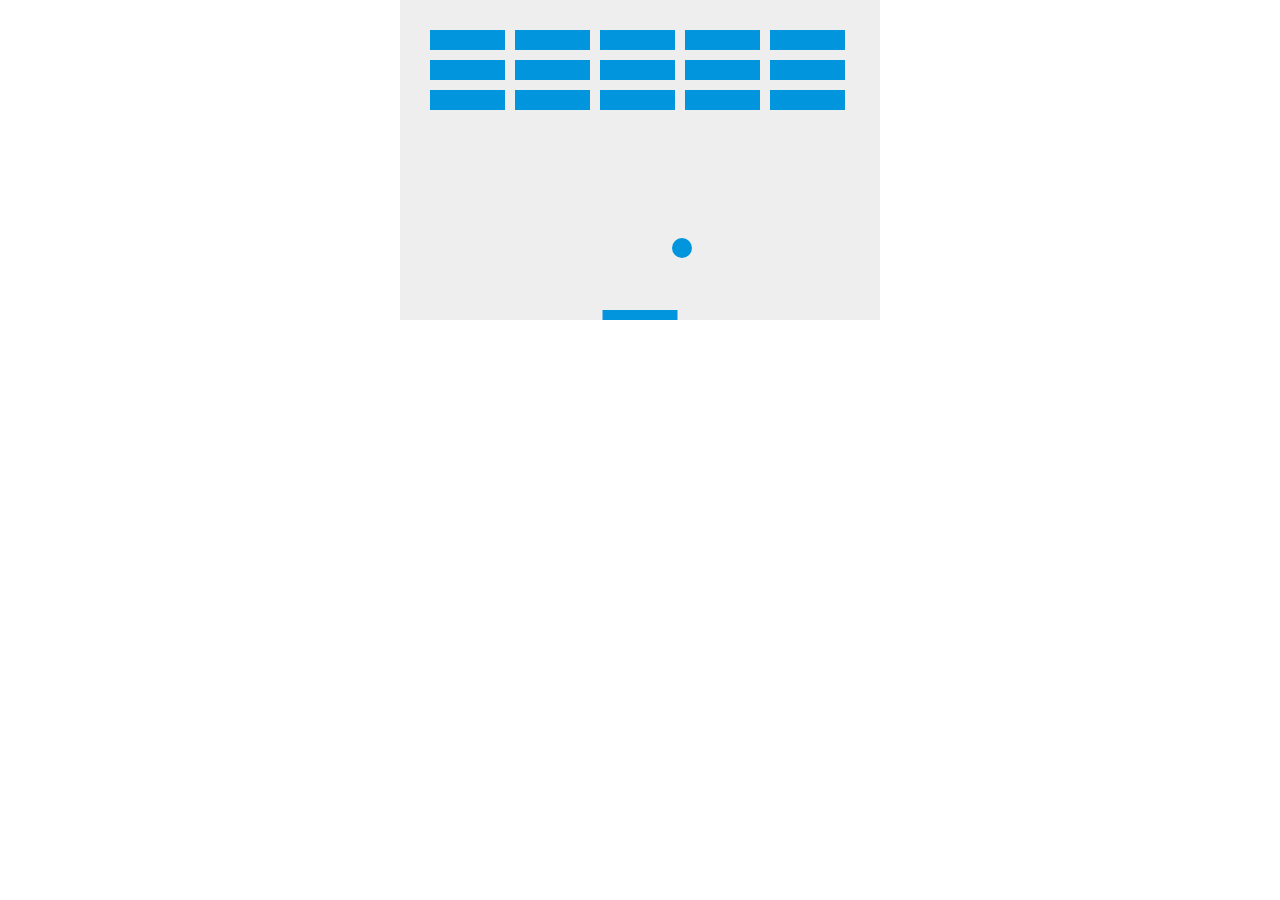
<file: site/index.html>
<!DOCTYPE html>
<html>
<head>
    <meta charset="utf-8" />
    <title>Gamedev Canvas Workshop</title>
    <style>
    	* { padding: 0; margin: 0; }
    	canvas { background: #eee; display: block; margin: 0 auto; }
    </style>
</head>
<body>

<canvas id="myCanvas" width="480" height="320"></canvas>

<script src="Scripts/game.js" ></script>

</body>
</html>
</file>
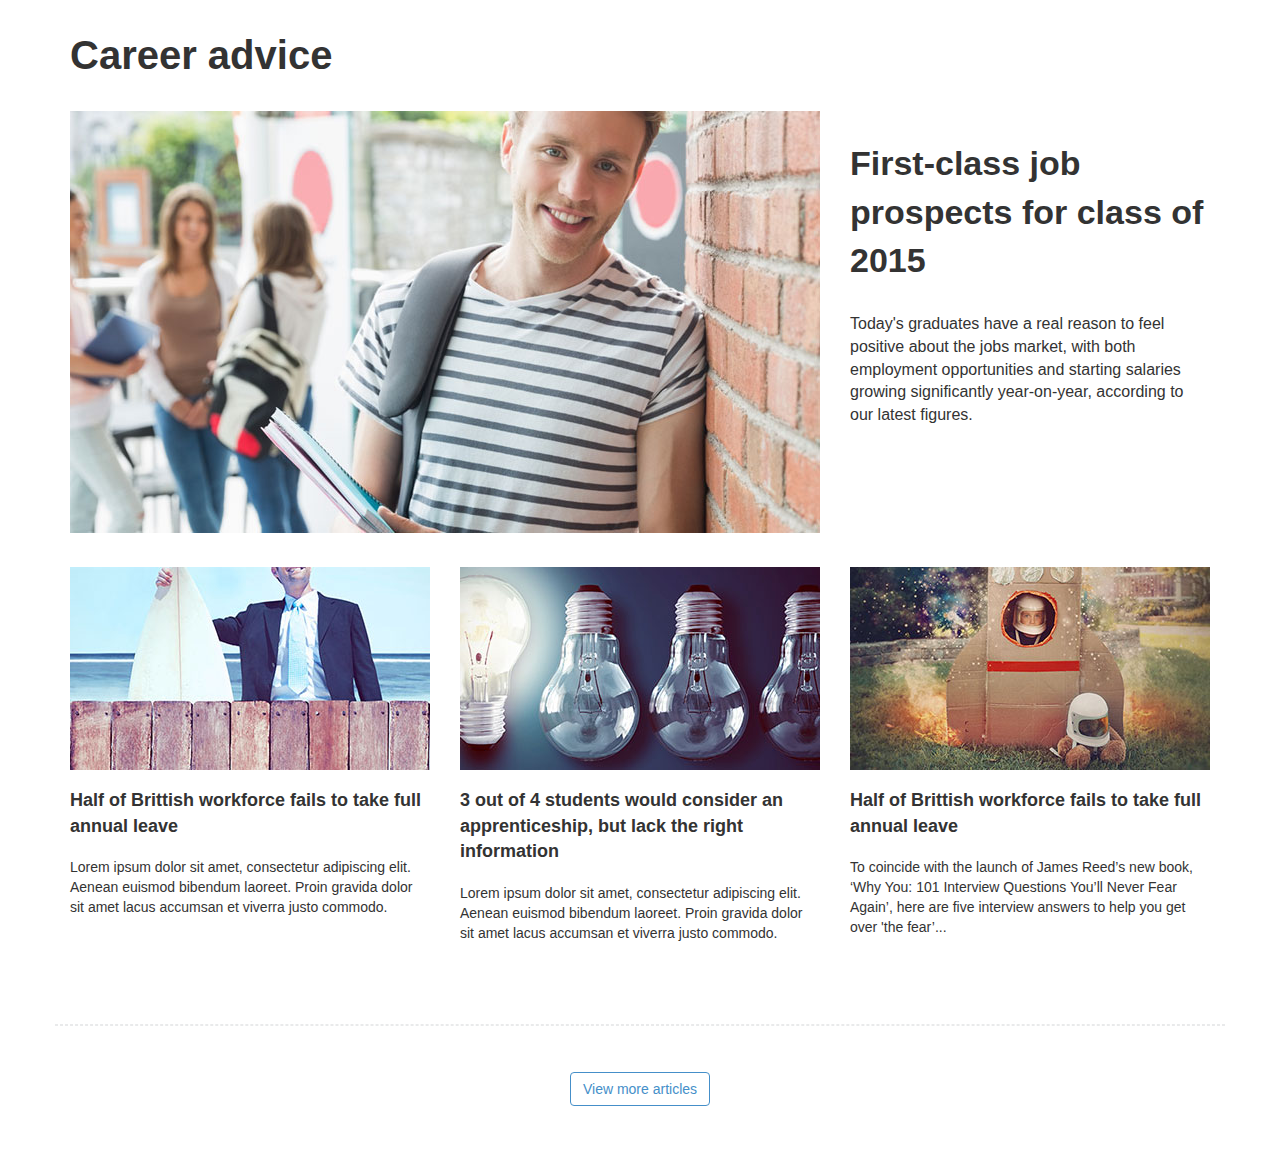
<file: Test Solution/index.html>
<!DOCTYPE html>
<html lang="en">
<head>
    <meta name="viewport" content="width=device-width, initial-scale=1">
    <link href='https://fonts.googleapis.com/css?family=Open+Sans:400,300,300italic,400italic,600,600italic,700,700italic,800,800italic' rel='stylesheet' type='text/css'>
    <link rel="stylesheet" type="text/css" href="styles/style.css">
    <link rel="stylesheet" type="text/css" href="styles/bootstrap.css">
    <script src="scripts/script.js"></script>
</head>
<body>
    <div class="container">
        <h1>Career advice</h1>
        <div class="row">
            <div class="col-xs-12 col-md-8 col-sm-12 col-lg-8">
                <img src="images/01.jpg" >
            </div>
            <div class="col-xs-12 col-md-4 col-sm-12 col-lg-4">
                <h2>First-class job prospects for class of 2015</h2>
                <p class="hero-paragraph">Today&#39;s graduates have a real reason to feel positive about the jobs market, with both employment opportunities and starting salaries growing significantly year-on-year, according to our latest figures.<p>
            </div>
        </div>   
    </div>
    <div class="container">
        <div class="row">
            <div class="col-xs-12 col-sm-6 col-md-4 col-lg-4">
                <img src="images/02.jpg" >
                <h3>Half of Brittish workforce fails to take full annual leave</h3>
                <p>Lorem ipsum dolor sit amet, consectetur adipiscing elit. Aenean euismod bibendum laoreet. Proin gravida dolor sit amet lacus accumsan et viverra justo commodo. </p>
            </div>

            <div class="col-xs-12 col-sm-6 col-md-4 col-lg-4">
                <img src="images/03.jpg" >
                <h3>3 out of 4 students would consider an apprenticeship, but lack the right information</h3>
                <p>Lorem ipsum dolor sit amet, consectetur adipiscing elit. Aenean euismod bibendum laoreet. Proin gravida dolor sit amet lacus accumsan et viverra justo commodo. </p>
            </div>
            <div class="col-xs-12 col-sm-6 col-md-4 col-lg-4">
                <img src="images/04.jpg" >
                <h3>Half of Brittish workforce fails to take full annual leave</h3>
                <p>To coincide with the launch of James Reed&#146;s new book, &#145;Why You: 101 Interview Questions You&#146;ll Never Fear Again&#146;, here are five interview answers to help you get over &#39;the fear&#146;...</p>
            </div>
            <div id="hidden-articles">
                <div class="col-xs-12 col-sm-6 col-md-4 col-lg-4">
                    <img src="images/05.jpg" >
                    <h3>Start ups: What you need to know</h3>
                    <p>Proin gravida dolor sit amet lacus accumsan et viverra justo commodo.</p>
                </div>
                <div class="col-xs-12 col-sm-6 col-md-4 col-lg-4">
                    <img src="images/06.jpg" >
                    <h3>Women Engineers: Salary expectations improve despite being outnumbered nine to one</h3>
                    <p>Lorem ipsum dolor sit amet, consectetur adipiscing elit. Aenean euismod bibendum laoreet. Proin gravida dolor sit amet lacus accumsan et viverra justo commodo.</p>
                </div>
                <div class="col-xs-12 col-sm-6 col-md-4 col-lg-4">
                    <img src="images/07.jpg" >
                    <h3>Discover - Top tips for graduate jobseekers</h3>
                    <p>Lorem ipsum dolor sit amet, consectetur adipiscing elit. Aenean euismod bibendum laoreet. Proin gravida dolor sit amet lacus accumsan et viverra justo commodo.</p>
                </div>
            </div>
        </div>
    </div>
    <div class="container">
        <div class="row hr">
        </div>
        <div class="row">
            <button type="button" class="button unclicked-button center-block" onclick="showArticles()" id="article-button">View more articles</button>
        </div>
    </div>
</body>

</html>
</file>
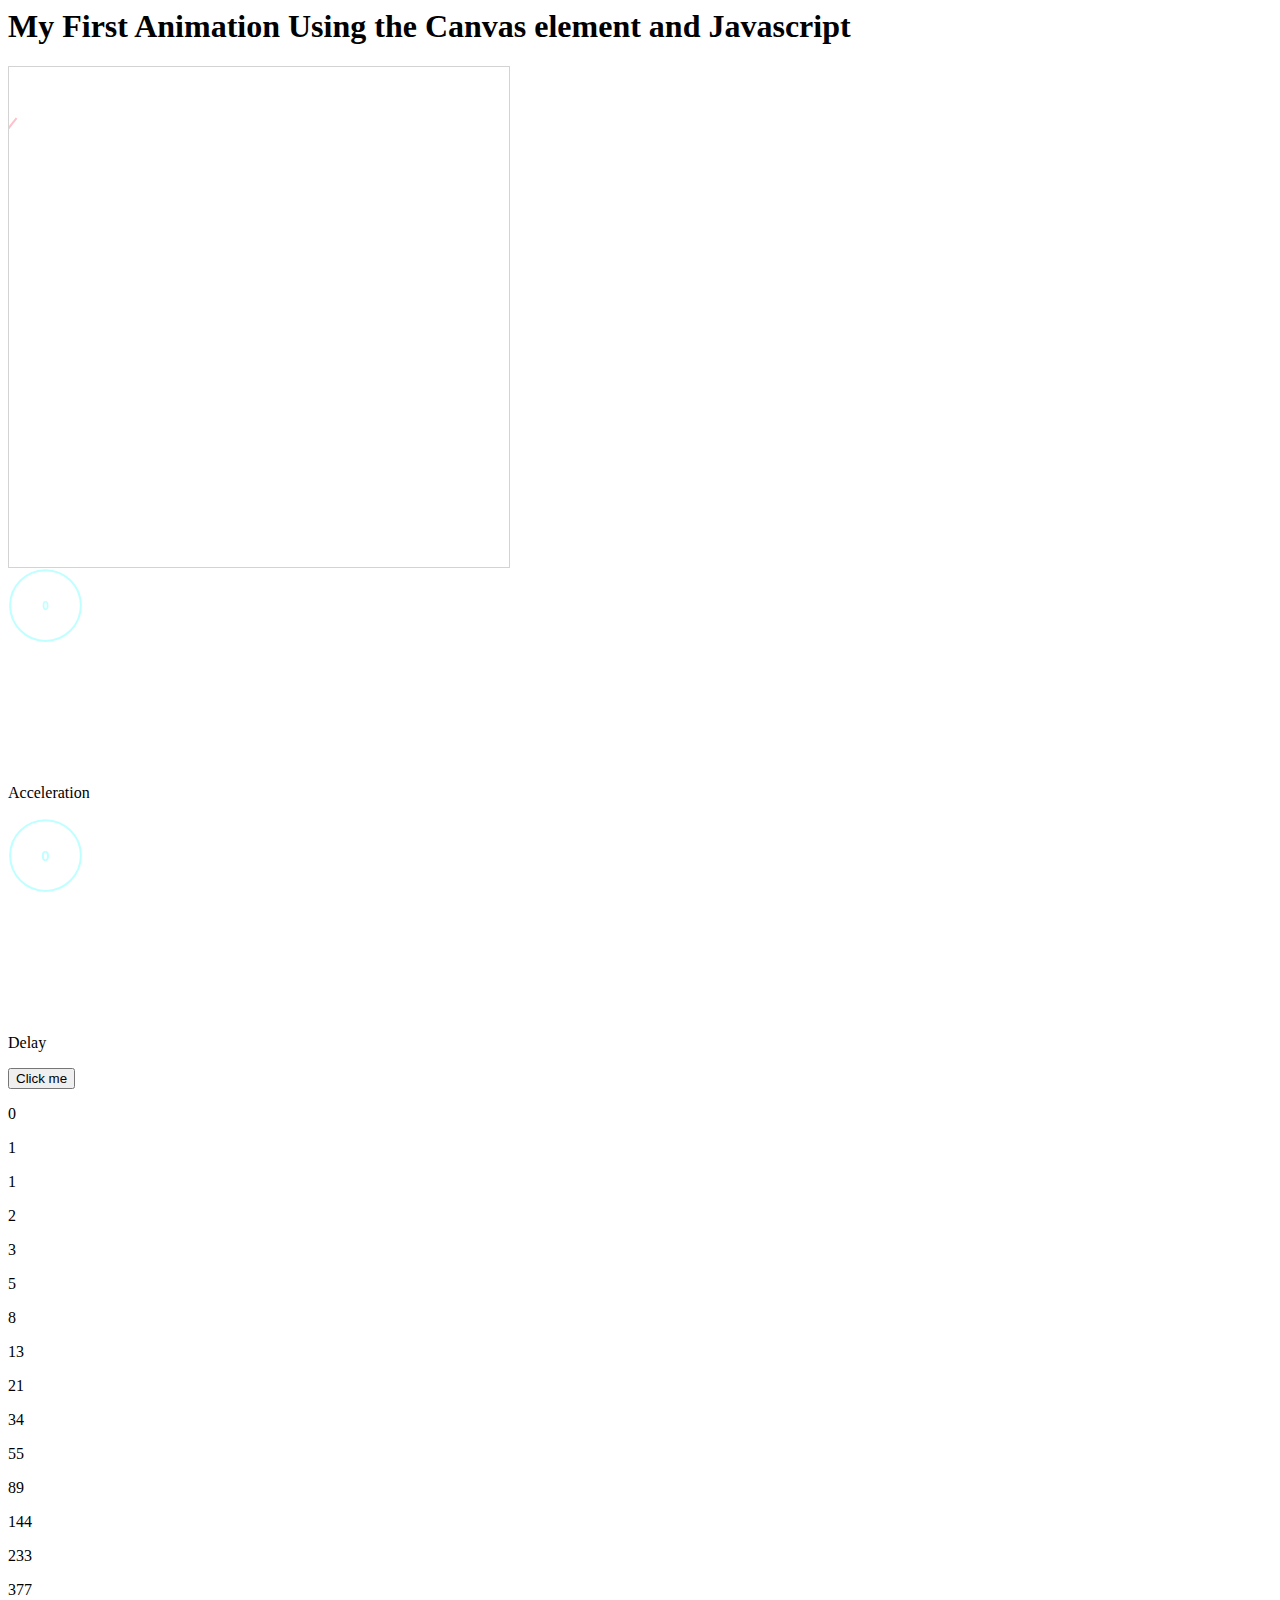
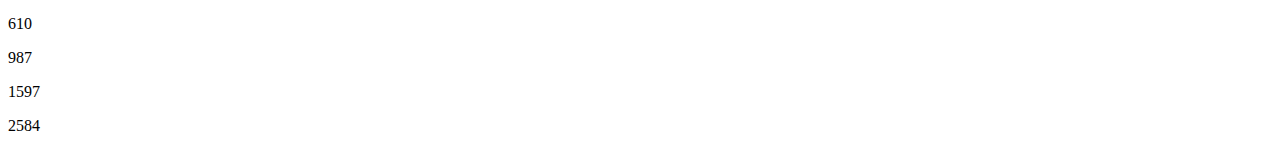
<file: site/circle-animation.html>
<html>
    <head>
        <script src="http://ajax.googleapis.com/ajax/libs/jquery/1.9.0/jquery.min.js"></script>

    </head>
<body>
    
    <h1>My First Animation Using the Canvas element and Javascript</h1>
    
    <div>
    </div>
    <div>
    <canvas id="myCanvas" width="500" height="500" style="border:1px solid #d3d3d3;"></canvas>
    </div>
 
    
    <div>
        <input class="acceleration" data-width="75" data-angleoffset="180" data-min="0" data-max="1000" data-fgcolor="#C0ffff" data-skin="tron" data-thickness=".1" value="0" >
        <p> Acceleration</p>
        <input class="delay" data-width="75" data-angleoffset="180" data-min="0" data-max="100" data-fgcolor="#C0ffff" data-skin="tron" data-thickness=".1" value="0" >
        <p>Delay</p>
    </div>
    <div><button onclick="myFunction()">Click me</button></div>
    <div id="fibonacciCounter"></div>
<script src="Scripts/jquery.knob.js" ></script>
<script src="Scripts/circle-animation.js" ></script>
</body>
</html>
</file>
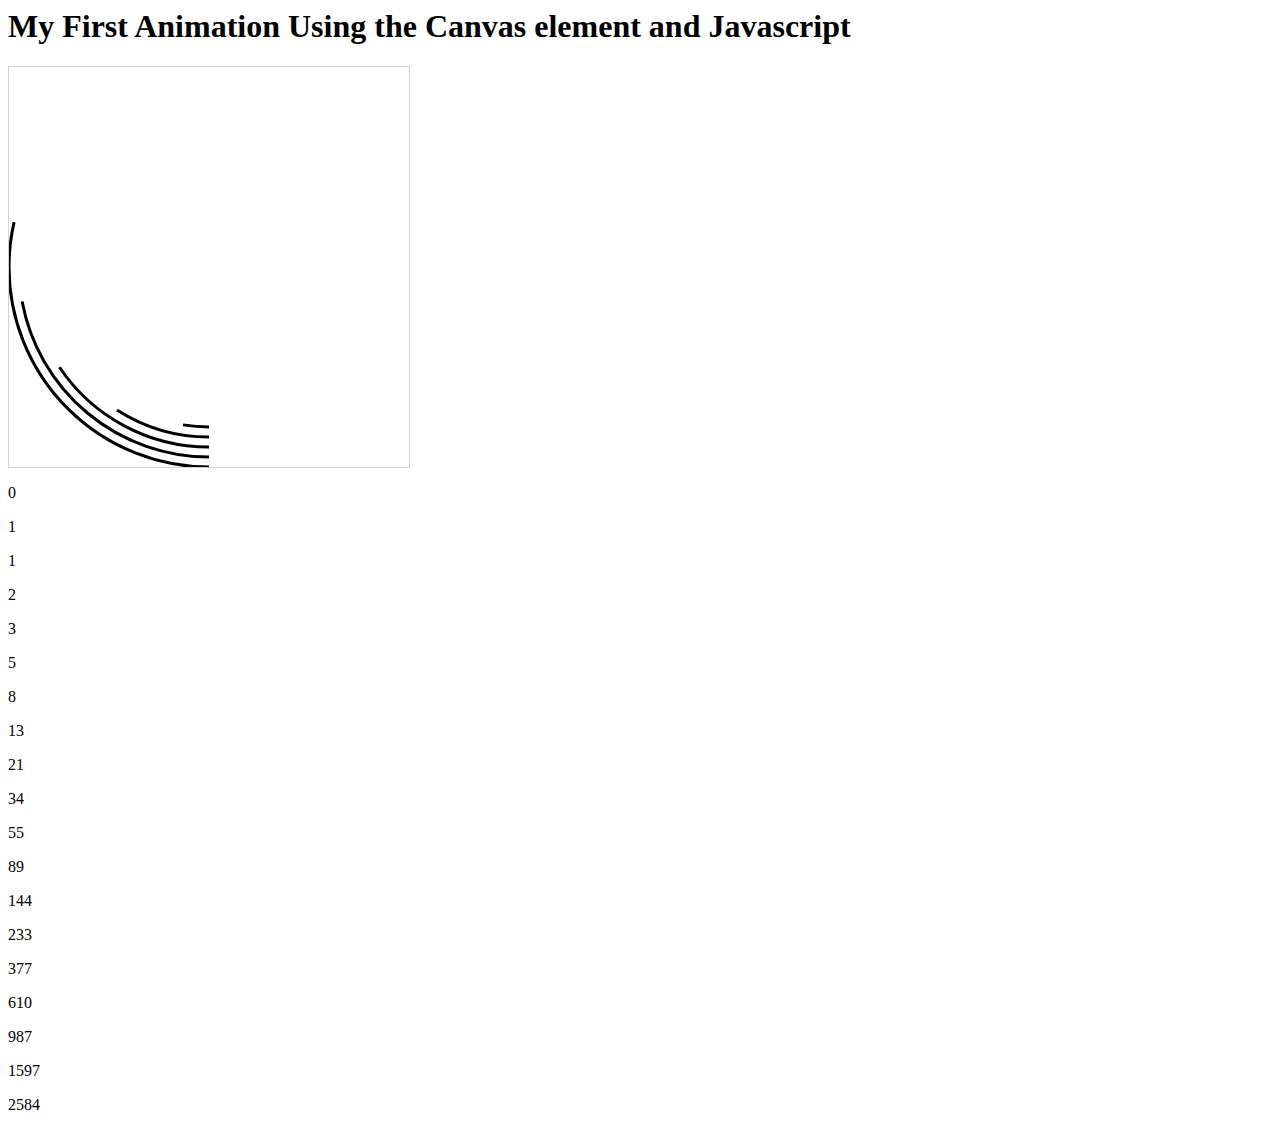
<file: site/fibonacci.html>
<html>
<body>
    <h1>My First Animation Using the Canvas element and Javascript</h1>
    <canvas id="myCanvas" width="400" height="400" style="border:1px solid #d3d3d3;"></canvas>
    
    <div id="fibonacciCounter"></div>
<script src="Scripts/fibonacci.js" ></script>
</body>
</html>
</file>
<file: Test Solution/styles/style.css>
img {
    max-width: 100%;
    height: auto;
}

.row{
    margin-top: 2%;
    margin-bottom: 1%;
}

h1{
    font-family: 'Open Sans Bold', sans-serif;
    font-weight: bold;
    font-size: 40px;
}

h2{
    font-family: 'Open Sans Bold', sans-serif;
    font-weight: bold;
    font-size: 34px; 
}

h3{
    font-family: 'Open Sans Bold', sans-serif;
    font-weight: bold;
    font-size: 18px;
}

p{
    font-family: 'Open Sans Regular', sans-serif;
    font-size: 14px;
}

.hero-paragraph{
    font-family: 'Open Sans Regular', sans-serif;
    font-size: 16px;
}

.hr{
    margin-top: 4%;
    margin-bottom: 4%;
    border: 0.4pt;
    border-style: dashed;
    color: rgba(150, 154, 157, 0.2);
}

#hidden-articles{
    display: none;
}

.button{
    display: inline-block;
    margin-bottom: 3%;
    font-weight: normal;
    text-align: center;
    vertical-align: middle;
    -ms-touch-action: manipulation;
     touch-action: manipulation;
    cursor: pointer;
    background-image: none;
    border: 1px solid transparent;
    white-space: nowrap;
    padding: 6px 12px;
    font-size: 14px;
    line-height: 1.42857143;
    border-radius: 4px;
    -webkit-user-select: none;
    -moz-user-select: none;
    -ms-user-select: none;
    user-select: none;    
}

.unclicked-button{
    color: #458fc9;
    background-color: #ffffff;
    border-color: #458fc9;
}

.clicked-button{
    color: #ffffff;
    background-color: #458fc9;
    border-color: #458fc9;
}
</file>
